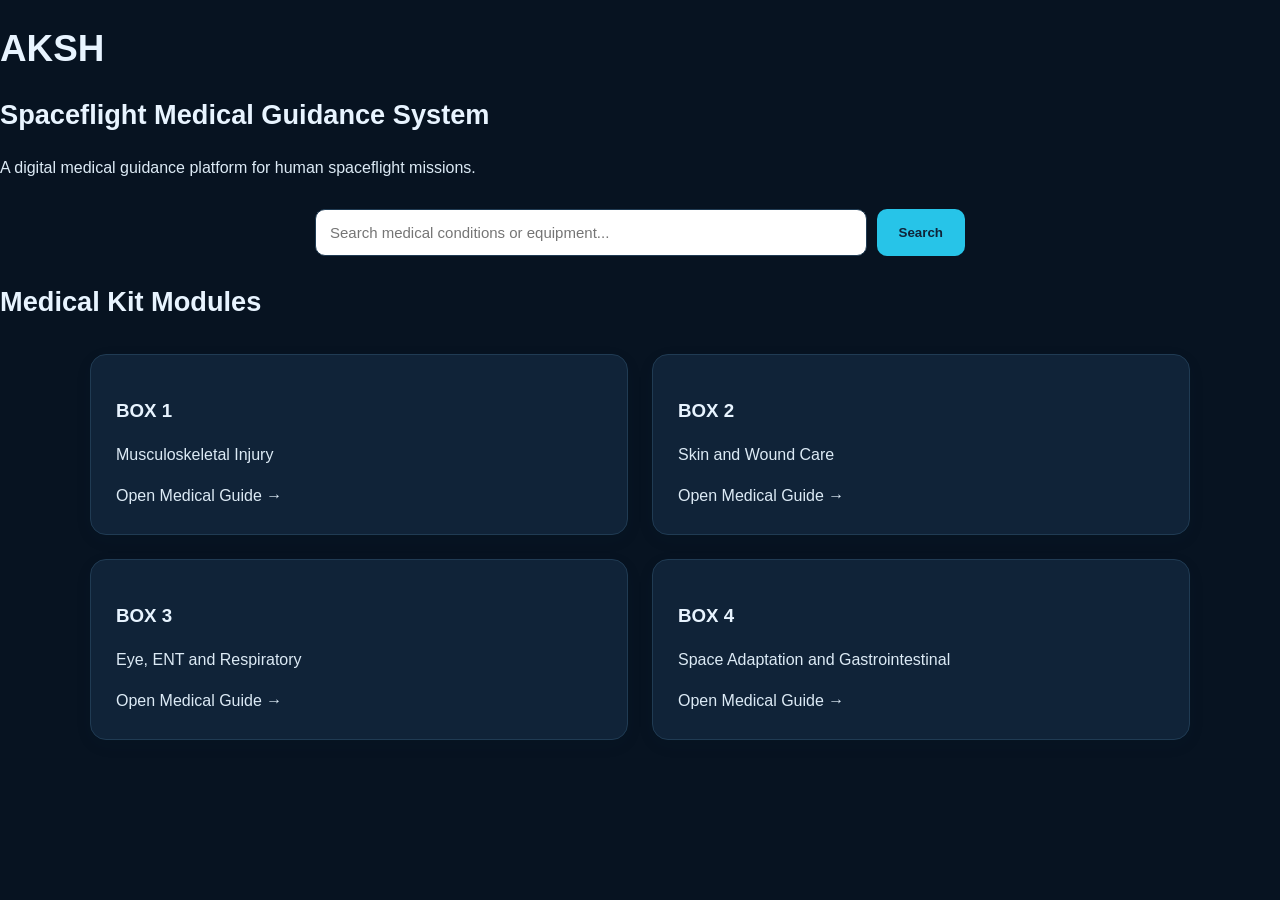
<file: index.html>
<!DOCTYPE html>

<html lang="en">

<head>

    <meta charset="UTF-8">

    <meta name="viewport" content="width=device-width, initial-scale=1.0">

    <title>AKSH | Medical Guidance</title>
    <link rel="stylesheet" href="styles.css">

</head>

<body>

    <h1>AKSH</h1>

    <h2>Spaceflight Medical Guidance System</h2>

    <p>

        A digital medical guidance platform

        for human spaceflight missions.

    </p>

    <div class="search-container">
    <input
        type="text"
        id="searchInput"
        placeholder="Search medical conditions or equipment..."
    >
    <button onclick="searchGuidance()">Search</button>
</div>

<section>

    <h2>Medical Kit Modules</h2>

    <div class="box-container">

     <a href="box1.html" class="medical-box">
    <h3>BOX 1</h3>
    <p>Musculoskeletal Injury</p>
    <span>Open Medical Guide →</span>
</a>

    <a href="box2.html" class="medical-box">
    <h3>BOX 2</h3>
    <p>Skin and Wound Care</p>
    <span>Open Medical Guide →</span>
</a>

 <a href="box3.html" class="medical-box">
    <h3>BOX 3</h3>
    <p>Eye, ENT and Respiratory</p>
    <span>Open Medical Guide →</span>
</a>

        <a href="box4.html" class="medical-box">
    <h3>BOX 4</h3>
    <p>Space Adaptation and Gastrointestinal</p>
    <span>Open Medical Guide →</span>
</a>

    </div>

</section>

    <script src="app.js"></script>

</body>

</html>
</file>
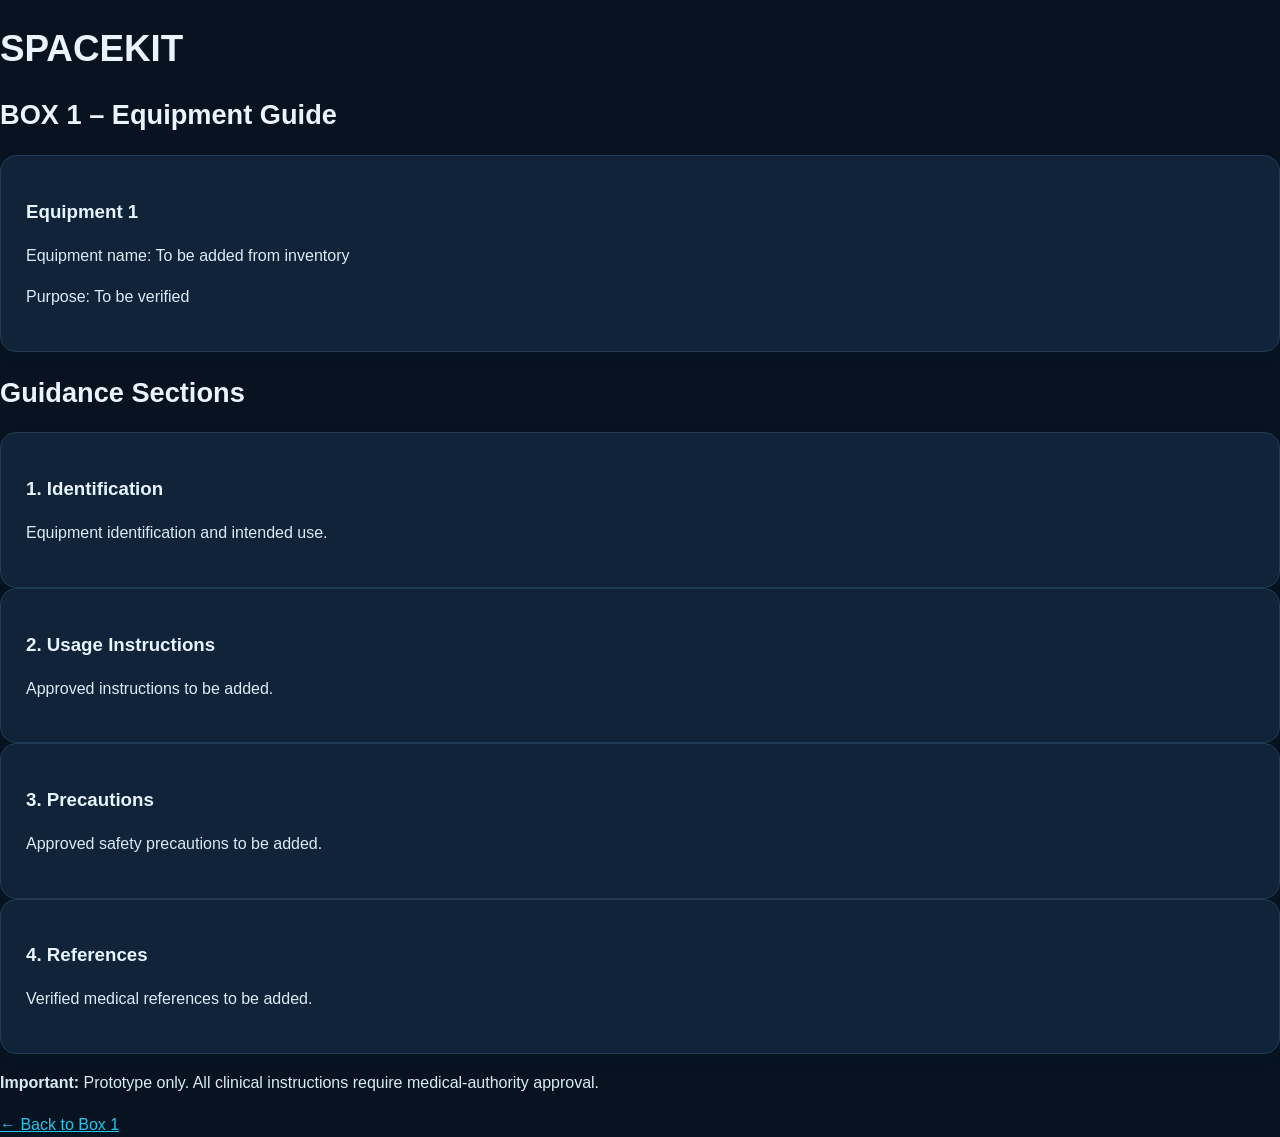
<file: box1-item1.html>
<!DOCTYPE html>
<html lang="en">
<head>
    <meta charset="UTF-8">
    <meta name="viewport" content="width=device-width, initial-scale=1.0">
    <title>SPACEKIT | Equipment Guide</title>
    <link rel="stylesheet" href="styles.css">
</head>

<body>

    <h1>SPACEKIT</h1>

    <h2>BOX 1 – Equipment Guide</h2>

    <div class="medical-box">
        <h3>Equipment 1</h3>
        <p>Equipment name: To be added from inventory</p>
        <p>Purpose: To be verified</p>
    </div>

    <section>
        <h2>Guidance Sections</h2>

        <div class="medical-box">
            <h3>1. Identification</h3>
            <p>Equipment identification and intended use.</p>
        </div>

        <div class="medical-box">
            <h3>2. Usage Instructions</h3>
            <p>Approved instructions to be added.</p>
        </div>

        <div class="medical-box">
            <h3>3. Precautions</h3>
            <p>Approved safety precautions to be added.</p>
        </div>

        <div class="medical-box">
            <h3>4. References</h3>
            <p>Verified medical references to be added.</p>
        </div>
    </section>

    <p><strong>Important:</strong> Prototype only. All clinical instructions require medical-authority approval.</p>

    <a href="box1.html">← Back to Box 1</a>

</body>
</html>
</file>
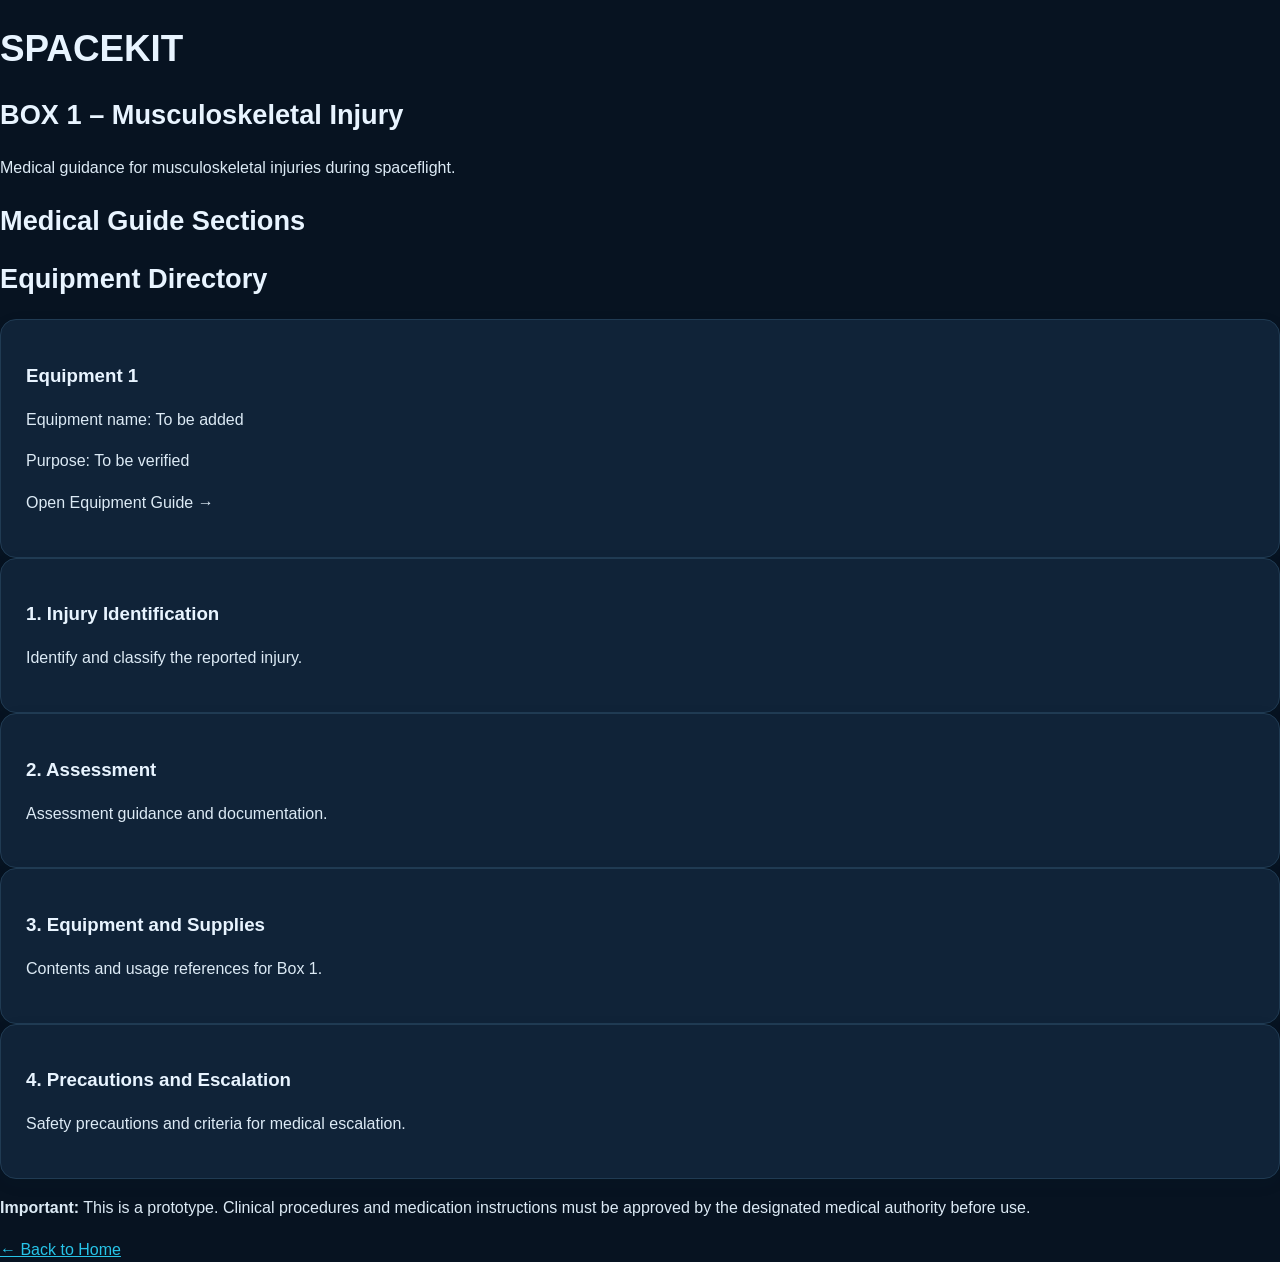
<file: box1.html>
<!DOCTYPE html>
<html lang="en">
<head>
    <meta charset="UTF-8">
    <meta name="viewport" content="width=device-width, initial-scale=1.0">
    <title>SPACEKIT | Box 1</title>
    <link rel="stylesheet" href="styles.css">
</head>

<body>

    <h1>SPACEKIT</h1>

    <h2>BOX 1 – Musculoskeletal Injury</h2>

    <p>Medical guidance for musculoskeletal injuries during spaceflight.</p>

    <section>
        <h2>Medical Guide Sections</h2>
        
<h2>Equipment Directory</h2>

<a href="box1-item1.html" class="medical-box">
    <h3>Equipment 1</h3>
    <p>Equipment name: To be added</p>
    <p>Purpose: To be verified</p>
    <p>Open Equipment Guide →</p>
</a>


        <div class="medical-box">
            <h3>1. Injury Identification</h3>
            <p>Identify and classify the reported injury.</p>
        </div>

        <div class="medical-box">
            <h3>2. Assessment</h3>
            <p>Assessment guidance and documentation.</p>
        </div>

        <div class="medical-box">
            <h3>3. Equipment and Supplies</h3>
            <p>Contents and usage references for Box 1.</p>
        </div>

        <div class="medical-box">
            <h3>4. Precautions and Escalation</h3>
            <p>Safety precautions and criteria for medical escalation.</p>
        </div>
    </section>

    <p>
        <strong>Important:</strong> This is a prototype.
        Clinical procedures and medication instructions must be
        approved by the designated medical authority before use.
    </p>

    <a href="index.html">← Back to Home</a>

</body>
</html>
</file>
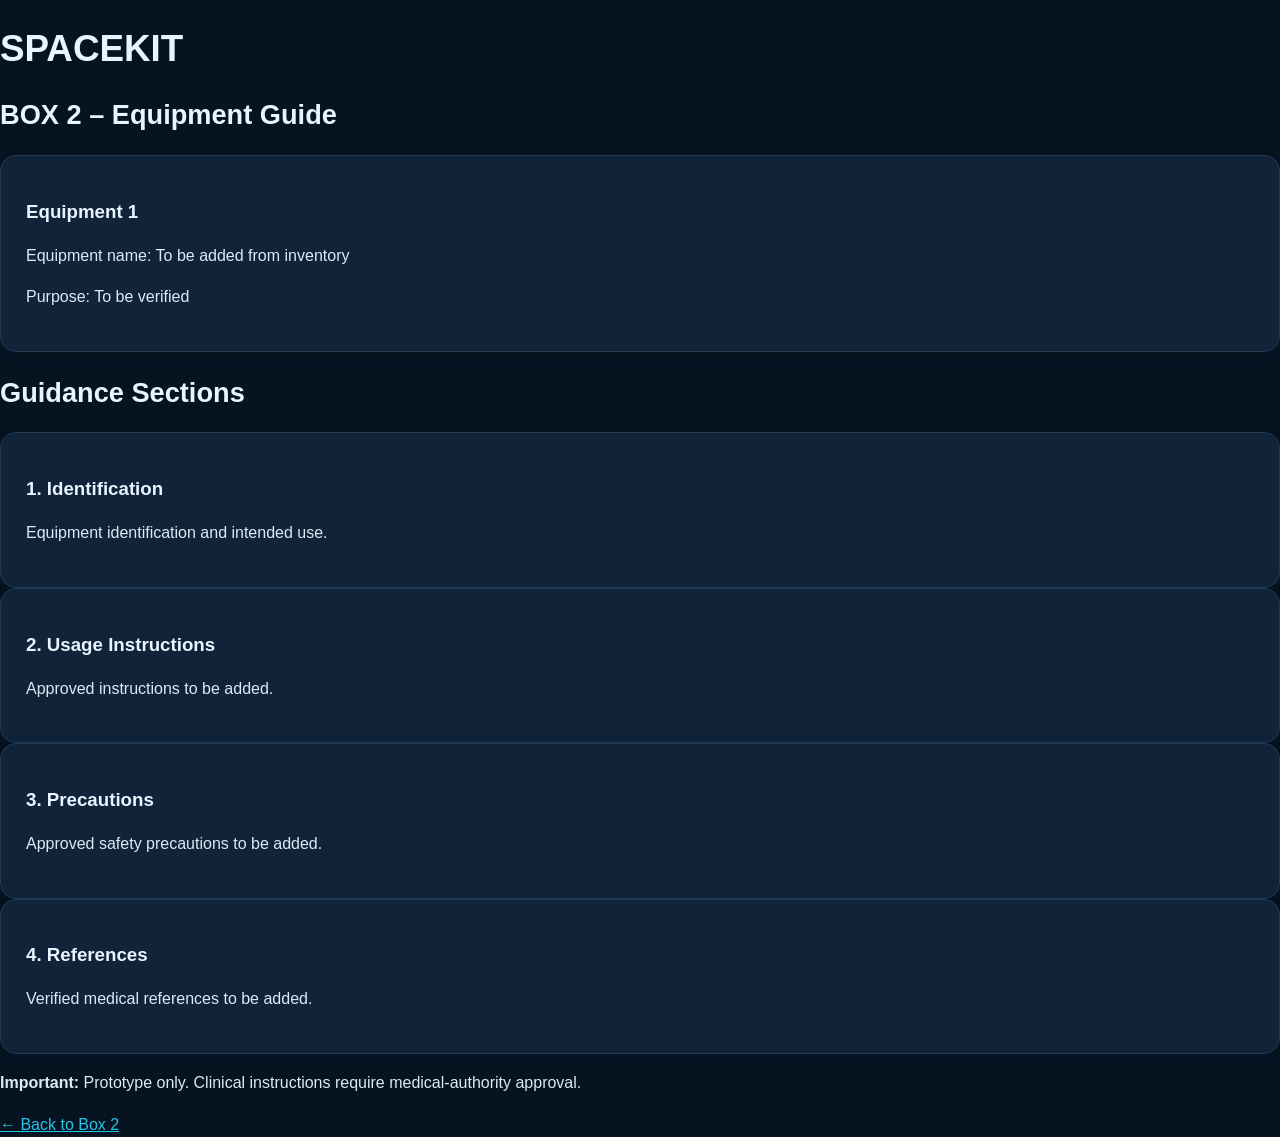
<file: box2-item1.html>
<!DOCTYPE html>
<html lang="en">
<head>
    <meta charset="UTF-8">
    <meta name="viewport" content="width=device-width, initial-scale=1.0">
    <title>SPACEKIT | Box 2 Equipment Guide</title>
    <link rel="stylesheet" href="styles.css">
</head>

<body>

    <h1>SPACEKIT</h1>

    <h2>BOX 2 – Equipment Guide</h2>

    <div class="medical-box">
        <h3>Equipment 1</h3>
        <p>Equipment name: To be added from inventory</p>
        <p>Purpose: To be verified</p>
    </div>

    <section>
        <h2>Guidance Sections</h2>

        <div class="medical-box">
            <h3>1. Identification</h3>
            <p>Equipment identification and intended use.</p>
        </div>

        <div class="medical-box">
            <h3>2. Usage Instructions</h3>
            <p>Approved instructions to be added.</p>
        </div>

        <div class="medical-box">
            <h3>3. Precautions</h3>
            <p>Approved safety precautions to be added.</p>
        </div>

        <div class="medical-box">
            <h3>4. References</h3>
            <p>Verified medical references to be added.</p>
        </div>
    </section>

    <p><strong>Important:</strong> Prototype only. Clinical instructions require medical-authority approval.</p>

    <a href="box2.html">← Back to Box 2</a>

</body>
</html>
</file>
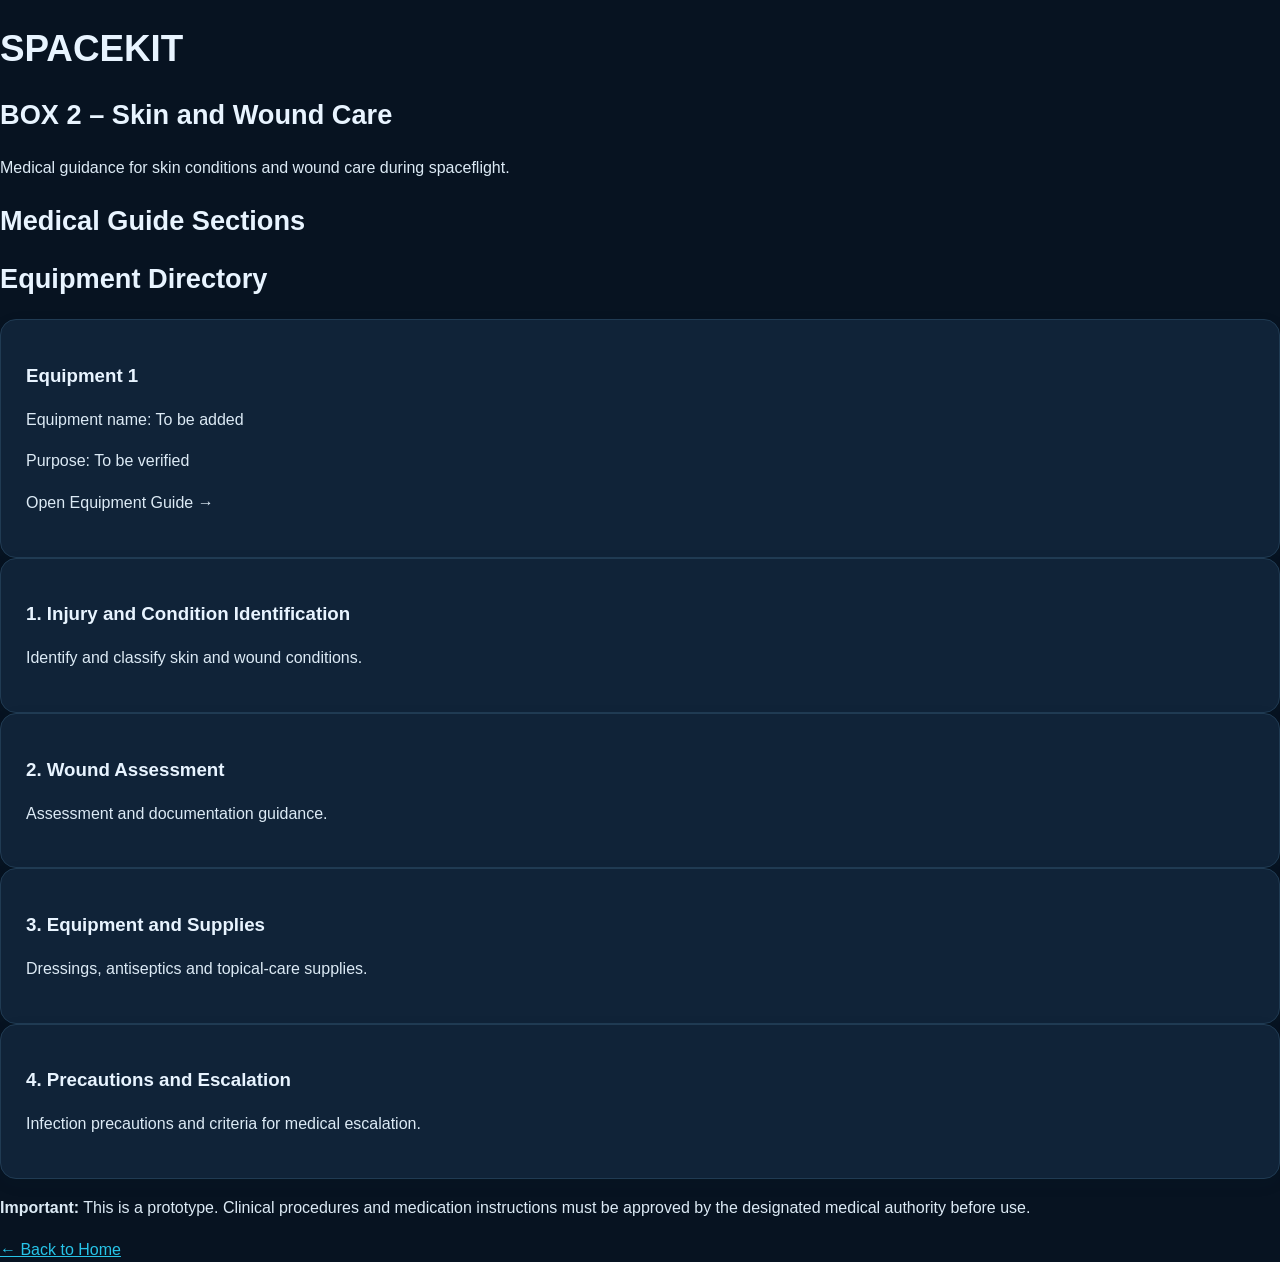
<file: box2.html>
<!DOCTYPE html>
<html lang="en">
<head>
    <meta charset="UTF-8">
    <meta name="viewport" content="width=device-width, initial-scale=1.0">
    <title>SPACEKIT | Box 2</title>
    <link rel="stylesheet" href="styles.css">
</head>

<body>

    <h1>SPACEKIT</h1>

    <h2>BOX 2 – Skin and Wound Care</h2>

    <p>Medical guidance for skin conditions and wound care during spaceflight.</p>

    <section>
        <h2>Medical Guide Sections</h2>
        
<h2>Equipment Directory</h2>

<a href="box2-item1.html" class="medical-box">
    <h3>Equipment 1</h3>
    <p>Equipment name: To be added</p>
    <p>Purpose: To be verified</p>
    <p>Open Equipment Guide →</p>
</a>

        <div class="medical-box">
            <h3>1. Injury and Condition Identification</h3>
            <p>Identify and classify skin and wound conditions.</p>
        </div>

        <div class="medical-box">
            <h3>2. Wound Assessment</h3>
            <p>Assessment and documentation guidance.</p>
        </div>

        <div class="medical-box">
            <h3>3. Equipment and Supplies</h3>
            <p>Dressings, antiseptics and topical-care supplies.</p>
        </div>

        <div class="medical-box">
            <h3>4. Precautions and Escalation</h3>
            <p>Infection precautions and criteria for medical escalation.</p>
        </div>
    </section>

    <p>
        <strong>Important:</strong> This is a prototype.
        Clinical procedures and medication instructions must be
        approved by the designated medical authority before use.
    </p>

    <a href="index.html">← Back to Home</a>

</body>
</html>
</file>
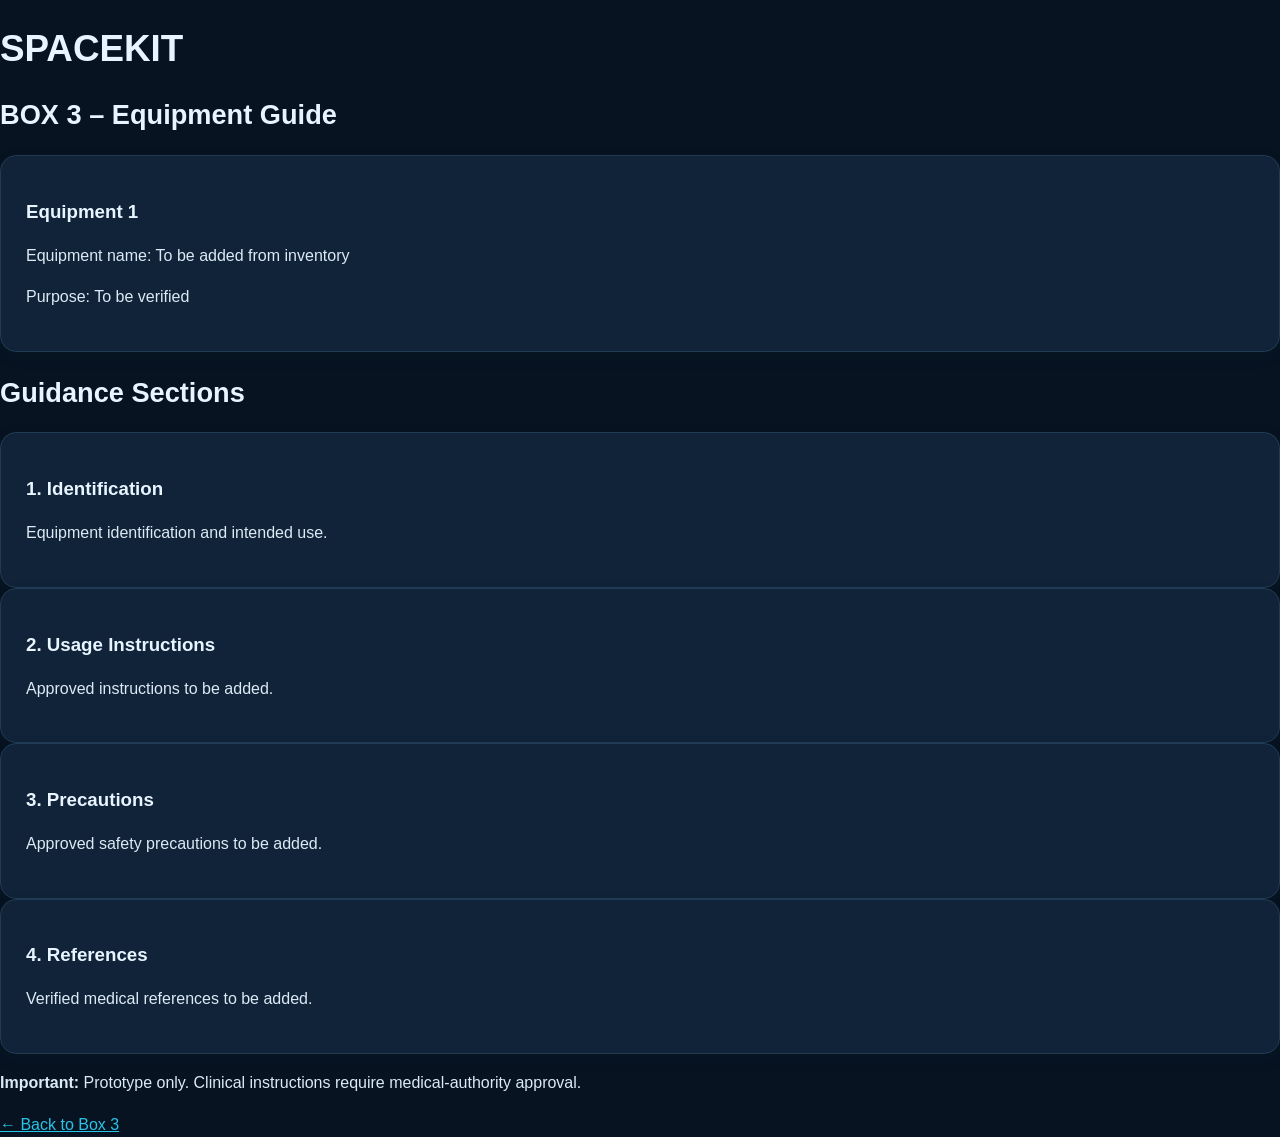
<file: box3-item1.html>
<!DOCTYPE html>
<html lang="en">
<head>
    <meta charset="UTF-8">
    <meta name="viewport" content="width=device-width, initial-scale=1.0">
    <title>SPACEKIT | Box 3 Equipment Guide</title>
    <link rel="stylesheet" href="styles.css">
</head>

<body>

    <h1>SPACEKIT</h1>

    <h2>BOX 3 – Equipment Guide</h2>

    <div class="medical-box">
        <h3>Equipment 1</h3>
        <p>Equipment name: To be added from inventory</p>
        <p>Purpose: To be verified</p>
    </div>

    <section>
        <h2>Guidance Sections</h2>

        <div class="medical-box">
            <h3>1. Identification</h3>
            <p>Equipment identification and intended use.</p>
        </div>

        <div class="medical-box">
            <h3>2. Usage Instructions</h3>
            <p>Approved instructions to be added.</p>
        </div>

        <div class="medical-box">
            <h3>3. Precautions</h3>
            <p>Approved safety precautions to be added.</p>
        </div>

        <div class="medical-box">
            <h3>4. References</h3>
            <p>Verified medical references to be added.</p>
        </div>
    </section>

    <p><strong>Important:</strong> Prototype only. Clinical instructions require medical-authority approval.</p>

    <a href="box3.html">← Back to Box 3</a>

</body>
</html>
</file>
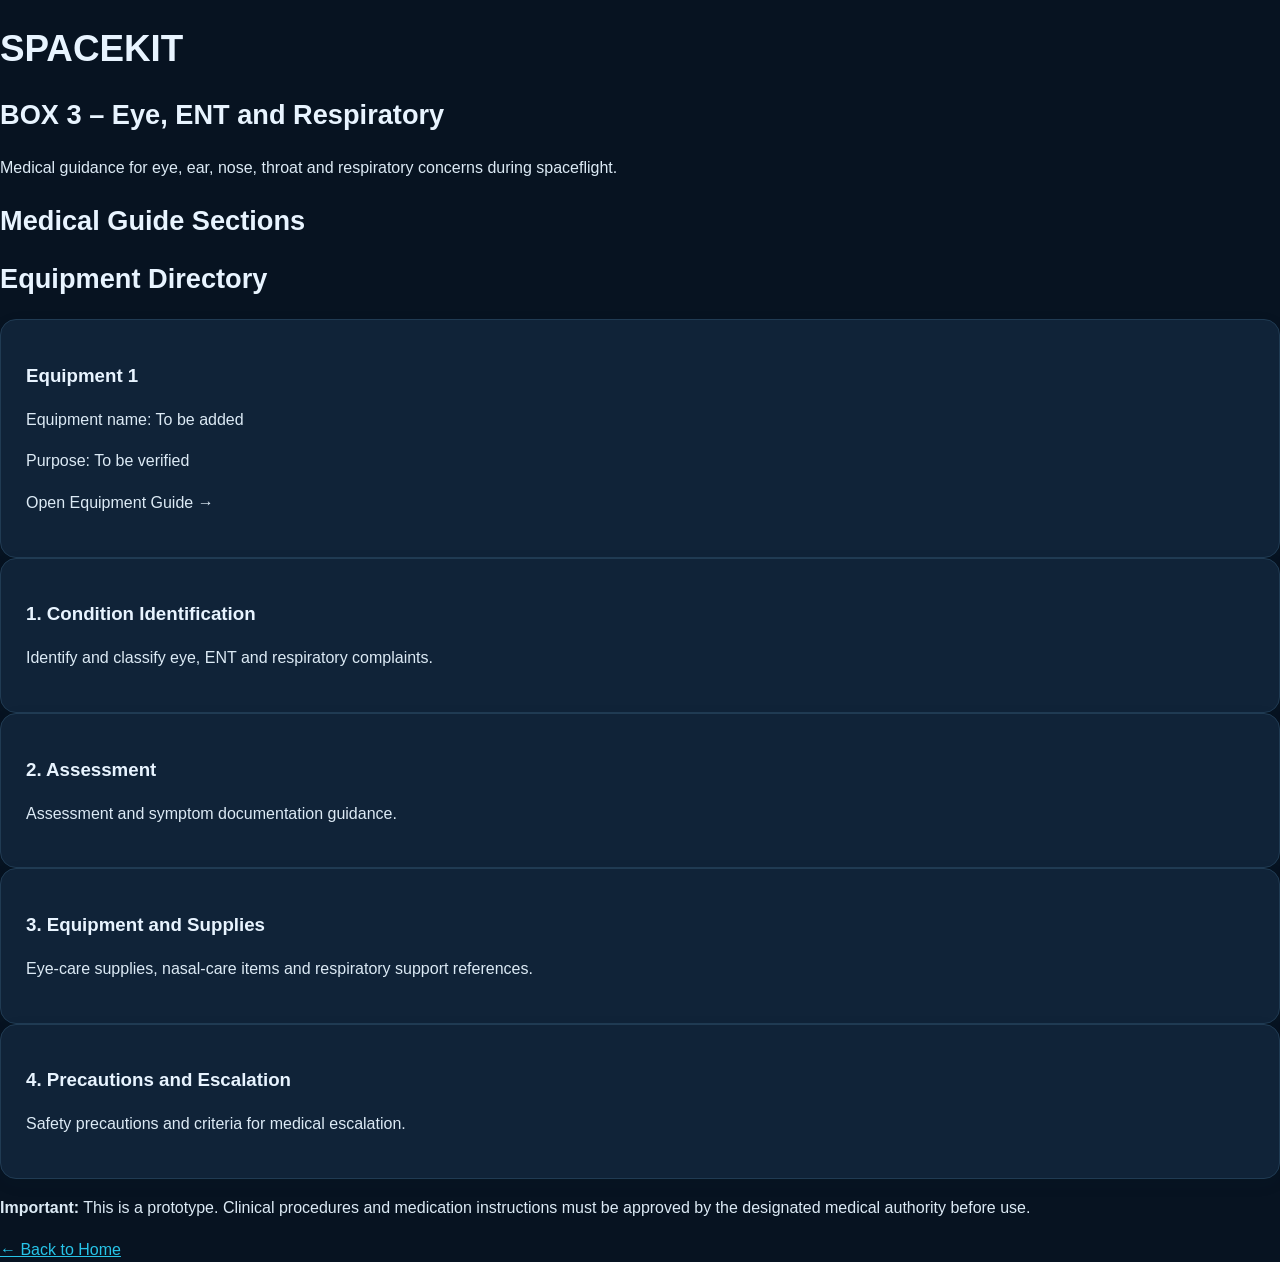
<file: box3.html>
<!DOCTYPE html>
<html lang="en">
<head>
    <meta charset="UTF-8">
    <meta name="viewport" content="width=device-width, initial-scale=1.0">
    <title>SPACEKIT | Box 3</title>
    <link rel="stylesheet" href="styles.css">
</head>

<body>

    <h1>SPACEKIT</h1>

    <h2>BOX 3 – Eye, ENT and Respiratory</h2>

    <p>Medical guidance for eye, ear, nose, throat and respiratory concerns during spaceflight.</p>

    <section>
        <h2>Medical Guide Sections</h2>
        
<h2>Equipment Directory</h2>

<a href="box3-item1.html" class="medical-box">
    <h3>Equipment 1</h3>
    <p>Equipment name: To be added</p>
    <p>Purpose: To be verified</p>
    <p>Open Equipment Guide →</p>
</a>


        <div class="medical-box">
            <h3>1. Condition Identification</h3>
            <p>Identify and classify eye, ENT and respiratory complaints.</p>
        </div>

        <div class="medical-box">
            <h3>2. Assessment</h3>
            <p>Assessment and symptom documentation guidance.</p>
        </div>

        <div class="medical-box">
            <h3>3. Equipment and Supplies</h3>
            <p>Eye-care supplies, nasal-care items and respiratory support references.</p>
        </div>

        <div class="medical-box">
            <h3>4. Precautions and Escalation</h3>
            <p>Safety precautions and criteria for medical escalation.</p>
        </div>
    </section>

    <p>
        <strong>Important:</strong> This is a prototype.
        Clinical procedures and medication instructions must be
        approved by the designated medical authority before use.
    </p>

    <a href="index.html">← Back to Home</a>

</body>
</html>
</file>
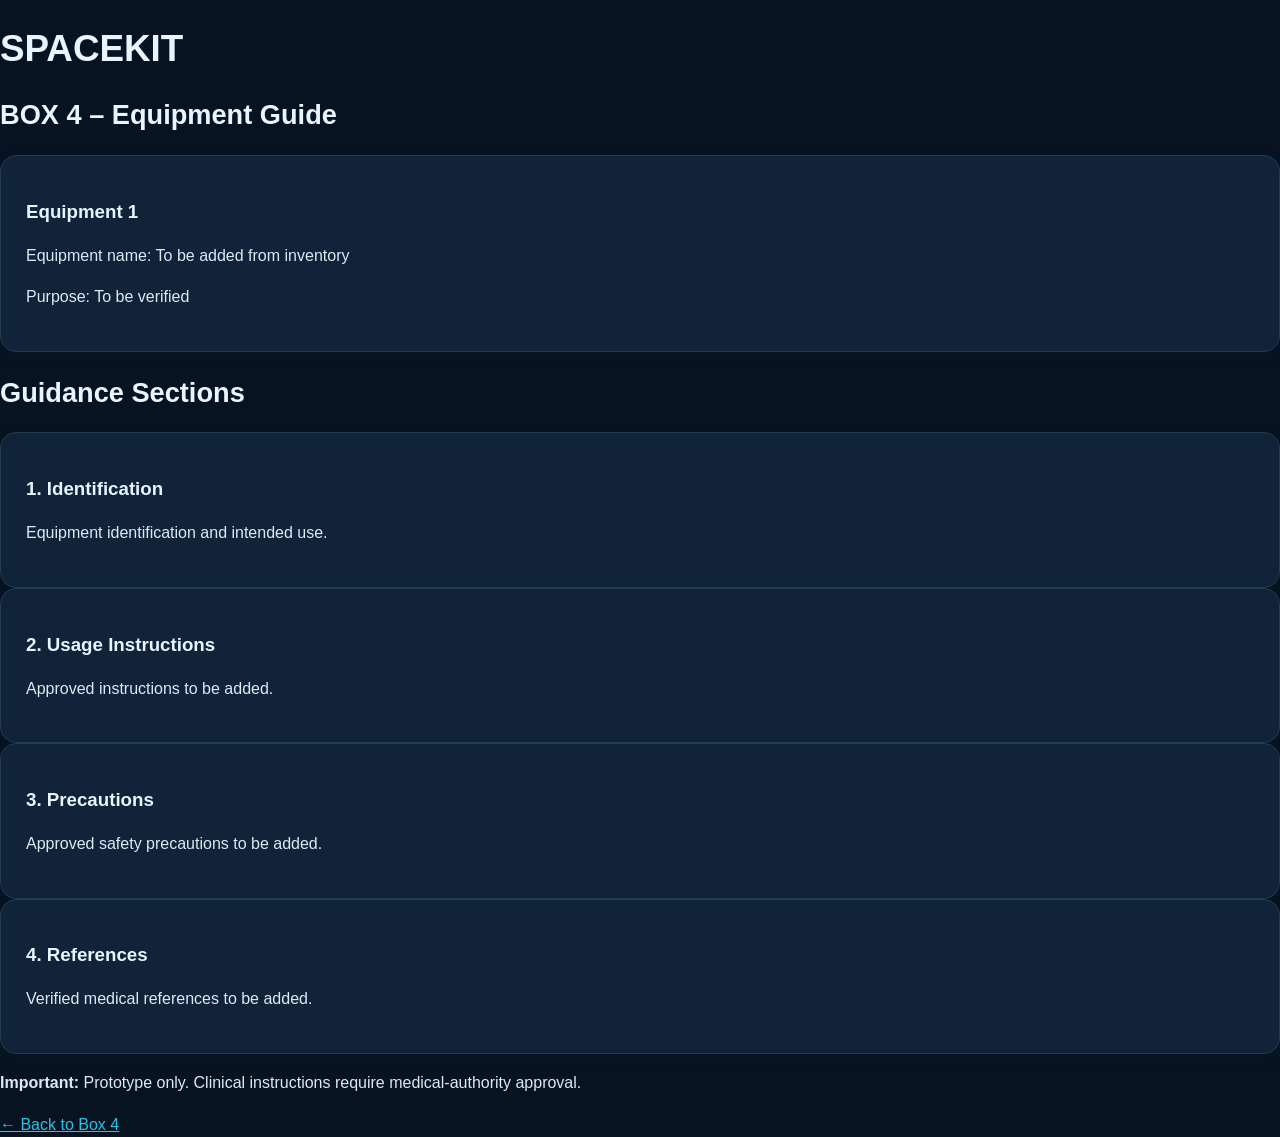
<file: box4-item1.html>
<!DOCTYPE html>
<html lang="en">
<head>
    <meta charset="UTF-8">
    <meta name="viewport" content="width=device-width, initial-scale=1.0">
    <title>SPACEKIT | Box 4 Equipment Guide</title>
    <link rel="stylesheet" href="styles.css">
</head>

<body>

    <h1>SPACEKIT</h1>

    <h2>BOX 4 – Equipment Guide</h2>

    <div class="medical-box">
        <h3>Equipment 1</h3>
        <p>Equipment name: To be added from inventory</p>
        <p>Purpose: To be verified</p>
    </div>

    <section>
        <h2>Guidance Sections</h2>

        <div class="medical-box">
            <h3>1. Identification</h3>
            <p>Equipment identification and intended use.</p>
        </div>

        <div class="medical-box">
            <h3>2. Usage Instructions</h3>
            <p>Approved instructions to be added.</p>
        </div>

        <div class="medical-box">
            <h3>3. Precautions</h3>
            <p>Approved safety precautions to be added.</p>
        </div>

        <div class="medical-box">
            <h3>4. References</h3>
            <p>Verified medical references to be added.</p>
        </div>
    </section>

    <p><strong>Important:</strong> Prototype only. Clinical instructions require medical-authority approval.</p>

    <a href="box4.html">← Back to Box 4</a>

</body>
</html>
</file>
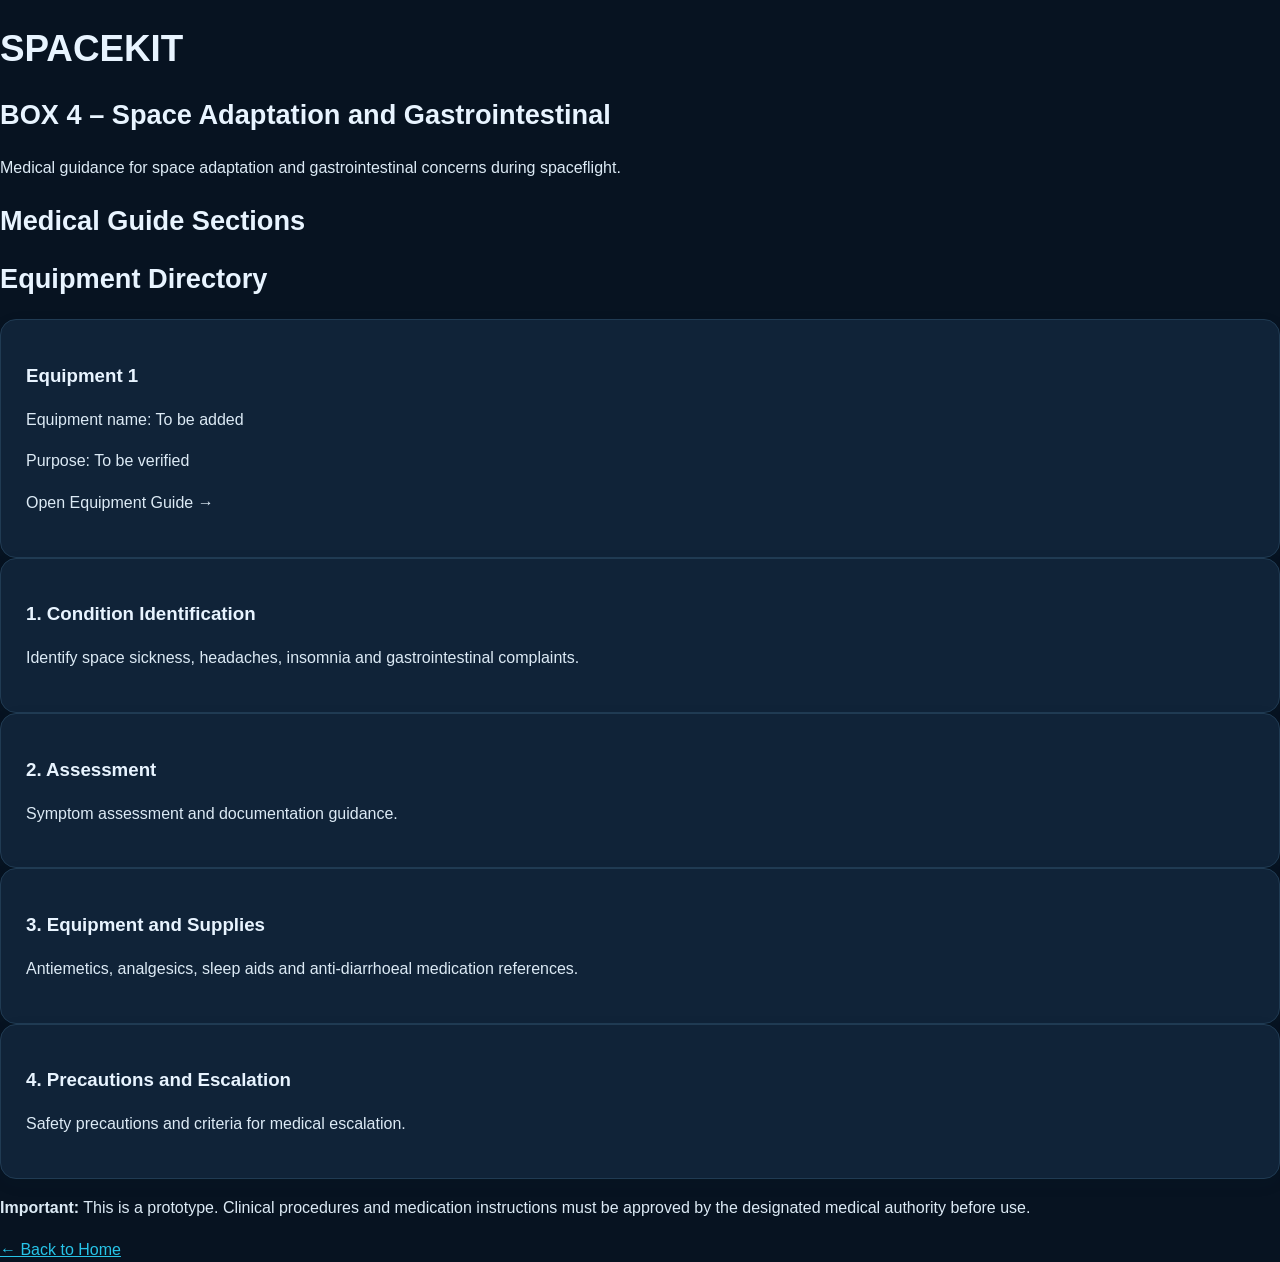
<file: box4.html>
<!DOCTYPE html>
<html lang="en">
<head>
    <meta charset="UTF-8">
    <meta name="viewport" content="width=device-width, initial-scale=1.0">
    <title>SPACEKIT | Box 4</title>
    <link rel="stylesheet" href="styles.css">
</head>

<body>

    <h1>SPACEKIT</h1>

    <h2>BOX 4 – Space Adaptation and Gastrointestinal</h2>

    <p>Medical guidance for space adaptation and gastrointestinal concerns during spaceflight.</p>

    <section>
        <h2>Medical Guide Sections</h2>
        
<h2>Equipment Directory</h2>

<a href="box4-item1.html" class="medical-box">
    <h3>Equipment 1</h3>
    <p>Equipment name: To be added</p>
    <p>Purpose: To be verified</p>
    <p>Open Equipment Guide →</p>
</a>
        <div class="medical-box">
            <h3>1. Condition Identification</h3>
            <p>Identify space sickness, headaches, insomnia and gastrointestinal complaints.</p>
        </div>

        <div class="medical-box">
            <h3>2. Assessment</h3>
            <p>Symptom assessment and documentation guidance.</p>
        </div>

        <div class="medical-box">
            <h3>3. Equipment and Supplies</h3>
            <p>Antiemetics, analgesics, sleep aids and anti-diarrhoeal medication references.</p>
        </div>

        <div class="medical-box">
            <h3>4. Precautions and Escalation</h3>
            <p>Safety precautions and criteria for medical escalation.</p>
        </div>
    </section>

    <p>
        <strong>Important:</strong> This is a prototype.
        Clinical procedures and medication instructions must be
        approved by the designated medical authority before use.
    </p>

    <a href="index.html">← Back to Home</a>

</body>
</html>
</file>
<file: styles.css>
/* =================================
   SPACEKIT — MAIN DESIGN SYSTEM
================================= */

:root {
    --navy: #e8f4ff;
    --blue: #27c4e8;
    --teal: #35e0c1;
    --light: #071321;
    --white: #102338;
    --text: #dceaf5;
    --muted: #91aabd;
    --border: #203b53;
}

* {
    box-sizing: border-box;
}

body {
    margin: 0;
    padding: 0;
    font-family: Arial, Helvetica, sans-serif;
    background: var(--light);
    color: var(--text);
    line-height: 1.6;
}

/* Main headings */

h1, h2, h3 {
    color: var(--navy);
    line-height: 1.3;
}

h1 {
    font-size: 2.3rem;
    font-weight: 800;
}

h2 {
    font-size: 1.7rem;
}

/* Links */

a {
    color: var(--blue);
}

/* Homepage and module layout */

.container,
.box-container {
    width: 90%;
    max-width: 1100px;
    margin: 35px auto;
}

/* Medical box cards */

.box-container {
    display: grid;
    grid-template-columns: repeat(2, minmax(0, 1fr));
    gap: 24px;
}

.medical-box {
    display: block;
    background: var(--white);
    padding: 25px;
    border: 1px solid var(--border);
    border-radius: 16px;
    box-shadow: 0 5px 18px rgba(16, 43, 70, 0.06);
    color: var(--text);
    text-decoration: none;
    transition: transform 0.2s ease, box-shadow 0.2s ease;
}

.medical-box:hover {
    transform: translateY(-4px);
    box-shadow: 0 10px 25px rgba(16, 43, 70, 0.12);
}

.medical-box h2,
.medical-box h3 {
    color: var(--navy);
}

/* Search bar */

.search-container {
    display: flex;
    gap: 10px;
    width: 90%;
    max-width: 650px;
    margin: 28px auto;
}

.search-container input {
    flex: 1;
    min-width: 0;
    padding: 14px;
    border: 1px solid var(--border);
    border-radius: 10px;
    font-size: 15px;
}

.search-container input:focus {
    outline: 2px solid var(--teal);
    border-color: var(--teal);
}

.search-container button {
    padding: 12px 22px;
    background: var(--blue);
    color: var(--white);
    border: none;
    border-radius: 10px;
    font-weight: bold;
    cursor: pointer;
}

.search-container button:hover {
    background: var(--navy);
}

/* Buttons */

button {
    font-family: inherit;
}

/* Images */

img {
    max-width: 100%;
    height: auto;
}

/* Mobile-friendly layout */

@media (max-width: 650px) {
    h1 {
        font-size: 1.8rem;
    }

    h2 {
        font-size: 1.4rem;
    }

    .box-container {
        grid-template-columns: 1fr;
        gap: 16px;
    }

    .medical-box {
        padding: 20px;
    }

    .search-container {
        width: 92%;
        gap: 7px;
    }

    .search-container button {
        padding: 12px 14px;
    }
}
</file>
